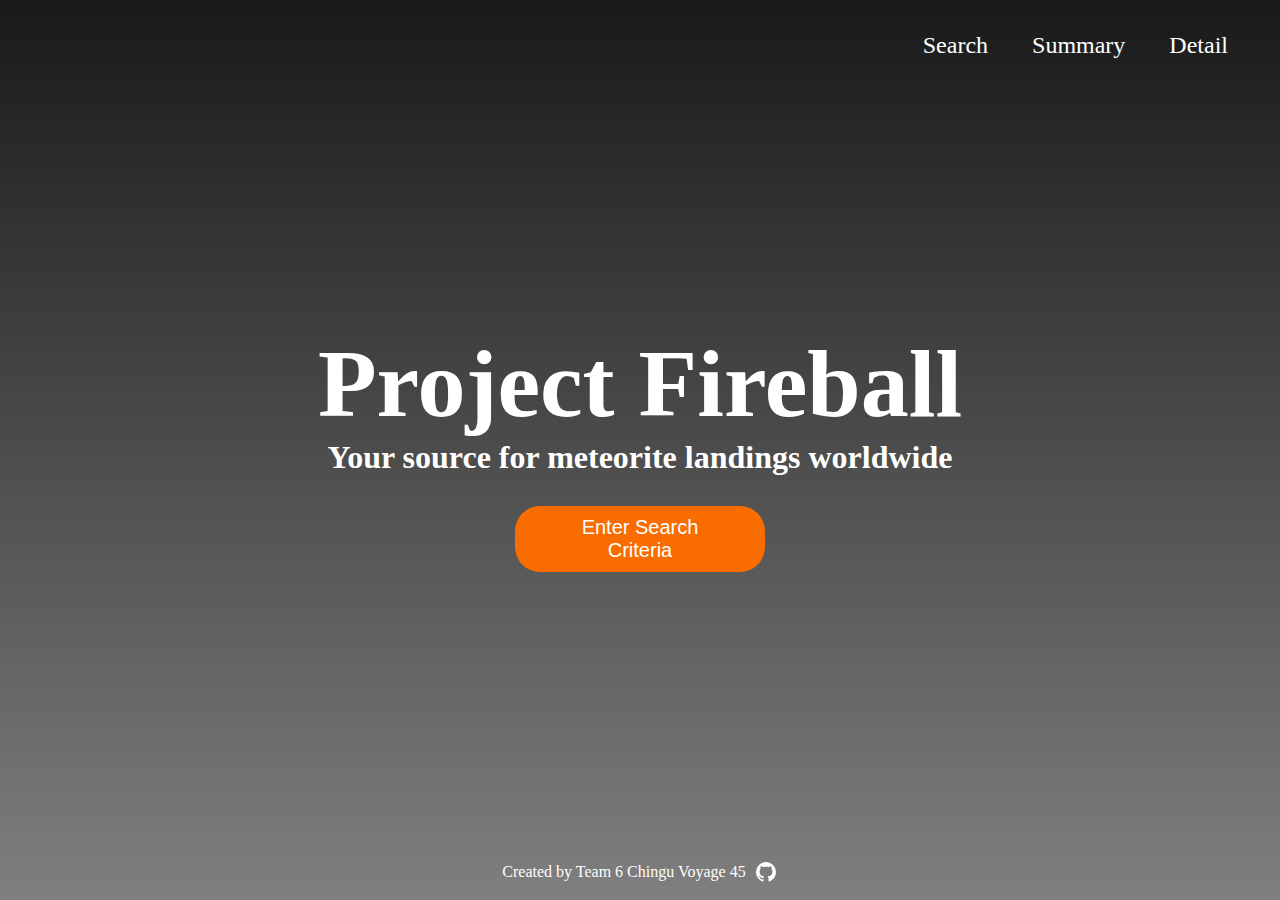
<file: index.html>
<!DOCTYPE html>
<html lang="en">
  <head>
    <meta charset="UTF-8" />
    <meta name="viewport" content="width=device-width, initial-scale=1.0" />
    <link rel="stylesheet" type="text/css" href="styles.css" />
    <link rel="icon" type="image/x-icon" href="/assets/meteor.png">
    <title>Fireball!</title>
  </head>
  <body>
    <section class="hero">
      <div class="top-nav">
        <nav>
          <a href="app.html">Search</a>
          <a href="app.html">Summary</a>
          <a href="app.html">Detail</a>
        </nav>
      </div>
      <div class="content">
        <h1 class="hero-h1">Project Fireball</h1>
        <h2 class="hero-h2">Your source for meteorite landings worldwide</h2>
        <a class="redirect" href="app.html">
          <button class="search-btn">Enter Search Criteria</button>
        </a>
      </div>
        
      <!----------- Footer ------------->
      <footer class="landing">
        <a href="https://github.com/chingu-voyages/v45-tier1-team-06" target="_blank">
          <p>Created by Team 6 Chingu Voyage 45</p>
          <svg id="gh-logo" xmlns="http://www.w3.org/2000/svg" viewBox="0 0 24 24"><title>github</title><path d="M12,2A10,10 0 0,0 2,12C2,16.42 4.87,20.17 8.84,21.5C9.34,21.58 9.5,21.27 9.5,21C9.5,20.77 9.5,20.14 9.5,19.31C6.73,19.91 6.14,17.97 6.14,17.97C5.68,16.81 5.03,16.5 5.03,16.5C4.12,15.88 5.1,15.9 5.1,15.9C6.1,15.97 6.63,16.93 6.63,16.93C7.5,18.45 8.97,18 9.54,17.76C9.63,17.11 9.89,16.67 10.17,16.42C7.95,16.17 5.62,15.31 5.62,11.5C5.62,10.39 6,9.5 6.65,8.79C6.55,8.54 6.2,7.5 6.75,6.15C6.75,6.15 7.59,5.88 9.5,7.17C10.29,6.95 11.15,6.84 12,6.84C12.85,6.84 13.71,6.95 14.5,7.17C16.41,5.88 17.25,6.15 17.25,6.15C17.8,7.5 17.45,8.54 17.35,8.79C18,9.5 18.38,10.39 18.38,11.5C18.38,15.32 16.04,16.16 13.81,16.41C14.17,16.72 14.5,17.33 14.5,18.26C14.5,19.6 14.5,20.68 14.5,21C14.5,21.27 14.66,21.59 15.17,21.5C19.14,20.16 22,16.42 22,12A10,10 0 0,0 12,2Z" /></svg>
        </a>
      </footer>
</section>
</body>
</html>
</file>
<file: styles.css>
* {
  margin: 0;
  padding: 0;
  box-sizing: border-box;
}

body {
  font-family: Poppins;
}

.top-nav {
  display: flex;
  justify-content: flex-end;
  position: absolute;
  top: 0;
  width: 100%;
  padding: 2em;
}

nav a {
  color: white;
  text-decoration: none;
  padding: 20px;
  font-size: 1.5em;
}

.hero {
  color: white;
  display: flex;
  justify-content: center;
  flex-direction: column;
  text-align: center;
  width: 100vw;
  height: 100vh;
  background: linear-gradient(rgba(0, 0, 0, 0.9), rgba(0, 0, 0, 0.5)),
    url(https://www.travelinusa.us/wp-content/uploads/sites/3/2014/07/meteor-crater-arizona-1.jpg);
  background-size: cover;
}

.hero-h1 {
  font-size: 6rem;
}

.hero-h2 {
  font-size: 2rem;
  padding-bottom: 30px;
}

.search-btn {
  width: 250px;
  font-size: 1.25em;
  align-self: center;
  border: none;
  border-radius: 25px;
  color: white;
  background-color: #f96d00;
  cursor: pointer;
}

a.redirect {
  width: max-content;
}

footer {
  width: 100%;
}

footer.landing {
  position: absolute;
  bottom: 0.5em;
}

footer > a {
  padding: 0.5em 0;
  text-decoration: none;
  width: 100%;
  display: flex;
  justify-content: center;
  align-items: center;
  gap: 0.5em;
  color: white;
  fill: white;
}

#gh-logo {
  max-width: 1.5em;
}

/* App style starts here */

body {
  display: grid;
  grid-template-rows: max-content 1fr max-content;
  height: 100svh;
  position: relative;
}

header {
  display: flex;
  justify-content: space-around;
  align-items: center;
  padding: 0.5em 0;
  background-color: #222831;
  color: white;
  width: 100%;
  z-index: 10;
}
header div {
  gap: 1em;
  display: flex;
  align-items: center;
}
header button {
  padding-inline: 20px;
}

main {
  padding-top: 30px;
  overflow: auto;
}

.scrollable {
  width: min(890px, 100% - 4rem);
  margin-inline: auto;
}

.main::-webkit-scrollbar {
  position: absolute;
  left: 0;
}

section {
  padding: 1em 0;
}

footer.app > a {
  background-color: #222831;
}

/* Search component style */

form {
  font-size: 1.125em;

  background: linear-gradient(
    180deg,
    rgba(43, 48, 54, 0.336) 36%,
    rgba(255, 255, 255, 1) 100%
  );
  padding: 20px 10px;
  display: grid;
  grid-template-columns: max-content minmax(100px, 1fr);
  column-gap: 1em;
}

form input {
  margin-bottom: 1em;
}

input:not([type="range"]) {
  height: 1.5rem;
  border: 1px solid grey;
  border-radius: 7px;
  padding: 0 0.5em;
  font-size: 1.125rem;
}

div.search.btn-container {
  grid-column: 1 / -1;
  display: grid;
  grid-template-columns: 1fr 1fr;
  place-items: center;
}

button {
  color: #f2f2f2;
  font-size: 1.125rem;
  border: none;
  border-radius: 25px;
  padding: 0.5em 2em;
  background-color: #f96d00;
  border: 1px solid #222831;
}

button:hover {
  transform: scale(1.05);
  cursor: pointer;
}

/* Style for Mass Range Slider */

.range_container {
  display: flex;
  flex-direction: column;
  width: 100%;
  margin: 1em 0;
}

.sliders_control {
  position: relative;
  min-height: 30px;
}

.form_control {
  position: relative;
  display: flex;
  justify-content: space-between;
  color: #635a5a;
}

input[type="range"]::-webkit-slider-thumb {
  -webkit-appearance: none;
  pointer-events: all;
  width: 24px;
  height: 24px;
  background-color: #fff;
  border-radius: 50%;
  box-shadow: 0 0 0 1px #c6c6c6;
  cursor: pointer;
}
input[type=range]::-moz-range-thumb {
    /* -webkit-appearance: none; */
    pointer-events: all;
    width: 24px;
    height: 24px;
    background-color: #fff;
    border-radius: 50%;
    box-shadow: 0 0 0 1px #C6C6C6;
    cursor: pointer;  
}

input[type="range"]::-webkit-slider-thumb:hover {
  background: #f7f7f7;
}

input[type="range"]::-webkit-slider-thumb:active {
  box-shadow: inset 0 0 3px #f96d00, 0 0 9px #f96d00;
  -webkit-box-shadow: inset 0 0 3px #f96d00, 0 0 9px #f96d00;
}

.range_container input[type="number"] {
  color: #8a8383;
  width: 120px;
  height: 30px;
  font-size: 1.125rem;
  border: none;
}

.range_container input[type="number"]::-webkit-inner-spin-button,
.range_container input[type="number"]::-webkit-outer-spin-button {
  opacity: 1;
}

input[type="range"] {
  -webkit-appearance: none;
  appearance: none;
  height: 2px;
  width: 100%;
  position: absolute;
  background-color: #c6c6c6;
  pointer-events: none;
}

#fromSlider {
  height: 0;
  z-index: 1;
}

/* Summary */

.metrics {
  display: grid;
  grid-template-columns: max-content max-content;
  justify-content: center;
  column-gap: 1em;
  row-gap: 1em;
  margin: 1em 0;
  font-size: 1.5em;
}

/* Histograms */
.slideRight {
  animation: slide-right 0.5s cubic-bezier(0.25, 0.46, 0.45, 0.94) both;
}
.slideLeft {
  animation: slide-left 0.5s cubic-bezier(0.25, 0.46, 0.45, 0.94) both;
}
.histogram-container {
  margin: 5em 0;
}

.graph-title {
  color: #222831;
  text-align: center;
  margin-bottom: 2em;
  font-size: 1.6em;
  font-weight: bold;
}
.graph-title span {
  padding-inline: 10px;
  border-bottom: 1px solid #f96d00;
}
rect {
  fill: steelblue;
}

g > text {
  font-size: 0.8rem;
}

.recclass-axis > g.tick > text {
  transform: rotate(-90deg) translateY(-15px) translateX(-42px);
  font-size: 0.5rem;
}

.recclass-label {
  font-size: 0.5rem;
}

.recclass-axis .tick > line {
  display: none;
}

/* Table */

.table {
  display: grid;
  grid-template-columns: repeat(8, minmax(max-content, 1fr));
  overflow: auto;
  border-radius: 5px;
}

.table > span {
  max-width: 7rem;
  word-wrap: normal;
  border: 1px solid #222831;
  padding: 0.5em;
}

.table > span.odd {
  background-color: #eee;
}

span.table-header {
  font-weight: bold;
  text-align: center;
  background-color: #393e46;
  color: white;
}

/* Media query for mobile responsiveness */

@media (max-width: 460px) {
  .top-nav {
    padding: 1em 0;
  }

  .scrollable {
    width: calc(100% - 2em);
  }

  form {
    grid-template-columns: 1fr;
  }

  .metrics,
  .graph-title {
    font-size: 1rem;
  }
}
/*keyframes*/
@keyframes slide-right {
  0% {
    opacity: 0;
    transform: translateX(-200px);
  }
  100% {
    opacity: 1;
    transform: translateX(0);
  }
}
@keyframes slide-left {
  0% {
    opacity: 0;
    transform: translateX(200px);
  }
  100% {
    opacity: 1;
    transform: translateX(0);
  }
}
</file>
